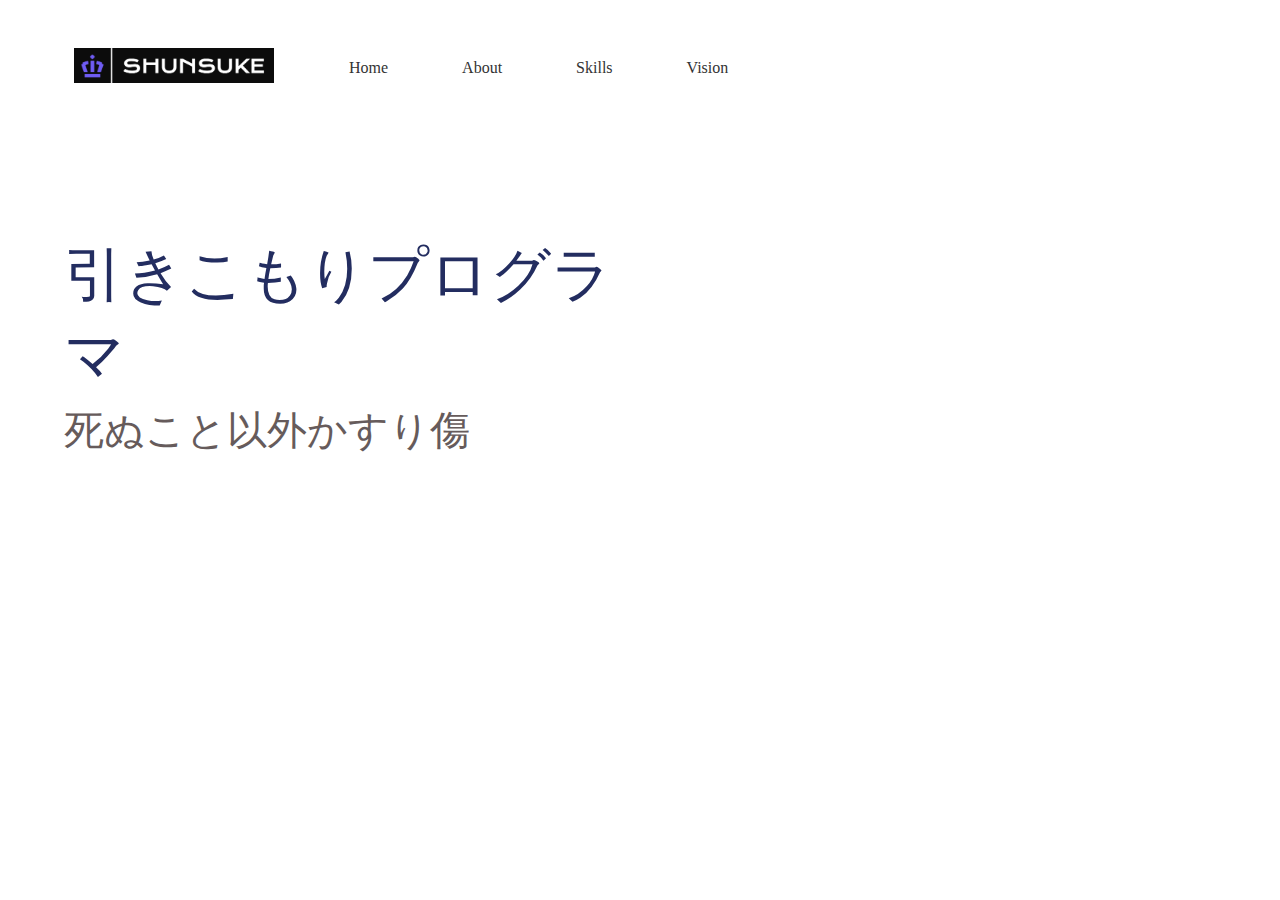
<file: index.html>
<!DOCTYPE html>
<html lang="ja">
  <head>
        <title>Document</title>
        <meta charset="UTF-8">
        <!ー文字化けを防ぐ↑ー>


        <mate name="viewport" content="width=device-width, initial-scale=1.0">
        
        <link rel="stylesheet" href="style.css">

        <div class="container">
            <div class="navbar">
                <a href="index.html"><img src="logo.png" alt="ロゴマーク" class="logo"></a>
                <nav>
                    <ul>
                    <li><a href="index.html">Home</a></li>
                    <li><a href="about.html">About</a></li>
                    <li><a href="skills.html">Skills</a></li>
                    <li><a href="vision.html">Vision</a></li>
                    </ul>
                </nav>　

                <a href="https://www.instagram.com/keizoku_shun"><img src="insta.png"  alt="insta" class="insta"></a>
                <a href="https://twitter.com/Rhyme203"><img src="twitterのコピー.png"  alt="twitter" class="twitter"></a>
                <a href="https://t.co/CRy5xEwJKT?amp=1"><img src="youtubeのコピー.png"  alt="youtube" class="youtube"></a>
                <a href="お問い合わせ.html"><img src="お問い合わせのコピー.png"  alt="お問い合わせ" class="お問い合わせ"></a>

            </div>

            <div class="content">
                <h1>引きこもりプログラマ</h1>
                <p>死ぬこと以外かすり傷</p>

            </div>





        </div>
  </head>
</html>
</file>
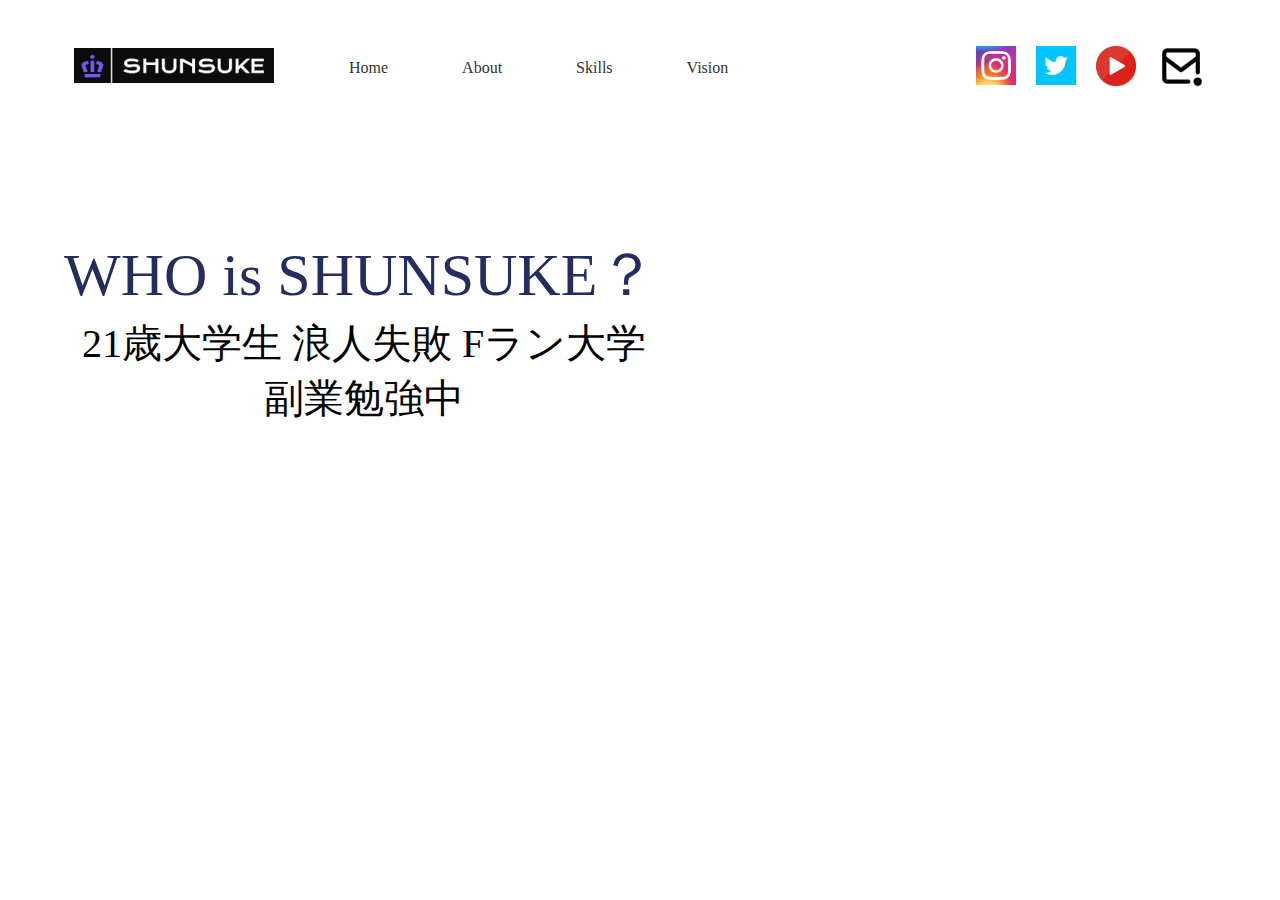
<file: about.html>
<!DOCTYPE html>
<html lang="ja">
  <head>
     <title>Document</title>
     <meta charset="UTF-8">
     <!ー文字化けを防ぐ↑ー>

     <mate name="viewport" content="width=device-width, initial-scale=1.0">
     
     <link rel="stylesheet" href="style.css">

    <div class="about">
        <div class="navbar">
          <a href="index.html"><img src="logo.png" alt="images/ロゴマーク" class="logo"></a>
           <nav>
             <ul>
               <li><a href="index.html">Home</a></li>
               <li><a href="about.html">About</a></li>
               <li><a href="skills.html">Skills</a></li>
               <li><a href="vision.html">Vision</a></li>
             </ul>
           </nav>　

           <a href="https://www.instagram.com/keizoku_shun"><img src="insta.png"  alt="insta" class="insta"></a>
                <a href="https://twitter.com/Rhyme203"><img src="twitterのコピー.png"  alt="twitter" class="twitter"></a>
                <a href="https://t.co/CRy5xEwJKT?amp=1"><img src="youtubeのコピー.png"  alt="youtube" class="youtube"></a>
                <a href="お問い合わせ.html"><img src="お問い合わせのコピー.png"  alt="お問い合わせ" class="お問い合わせ"></a>
           
          

        </div>

        <div class="content">
          <h1>WHO is SHUNSUKE？</h1>
          
          <ul class="demo">
            <li>21歳大学生</li>
            <li>浪人失敗</li>
            <li>Fラン大学</li>
            <li>副業勉強中</li>
          </ul>

       </div>





    </div>
  </head>
</html>
</file>
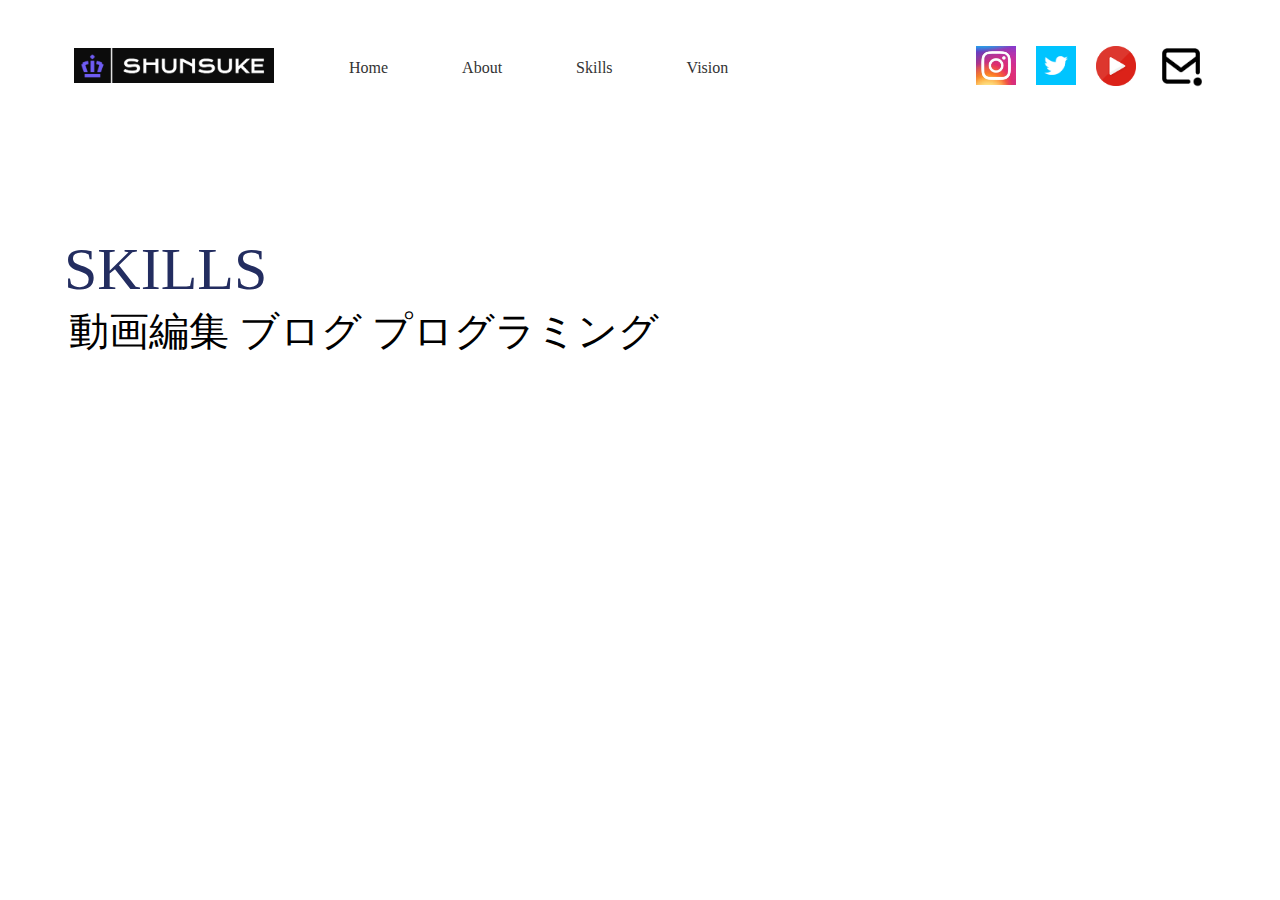
<file: skills.html>
<!DOCTYPE html>
<html lang="ja">
  <head>
     <title>Document</title>
     <meta charset="UTF-8">
     <!ー文字化けを防ぐ↑ー>
     
     <mate name="viewport" content="width=device-width, initial-scale=1.0">

  
     <link rel="stylesheet" href="style.css">

    <div class="skills">
        <div class="navbar">
          <a href="index.html"><img src="logo.png" alt="ロゴマーク" class="logo"></a>
           <nav>
             <ul>
               <li><a href="index.html">Home</a></li>
               <li><a href="about.html">About</a></li>
               <li><a href="skills.html">Skills</a></li>
               <li><a href="vision.html">Vision</a></li>
             </ul>
           </nav>　

           <a href="https://www.instagram.com/keizoku_shun"><img src="insta.png"  alt="insta" class="insta"></a>
                <a href="https://twitter.com/Rhyme203"><img src="twitterのコピー.png"  alt="twitter" class="twitter"></a>
                <a href="https://t.co/CRy5xEwJKT?amp=1"><img src="youtubeのコピー.png"  alt="youtube" class="youtube"></a>
                <a href="お問い合わせ.html"><img src="お問い合わせのコピー.png"  alt="お問い合わせ" class="お問い合わせ"></a>
        </div>

        <div class="content">
        <h1>SKILLS</h1>

        <ul class="demo">
          <li>動画編集</li>
          <li>ブログ</li>
          <li>プログラミング</li>
        </ul>  

     </div>





    </div>
  </head>
</html>
</file>
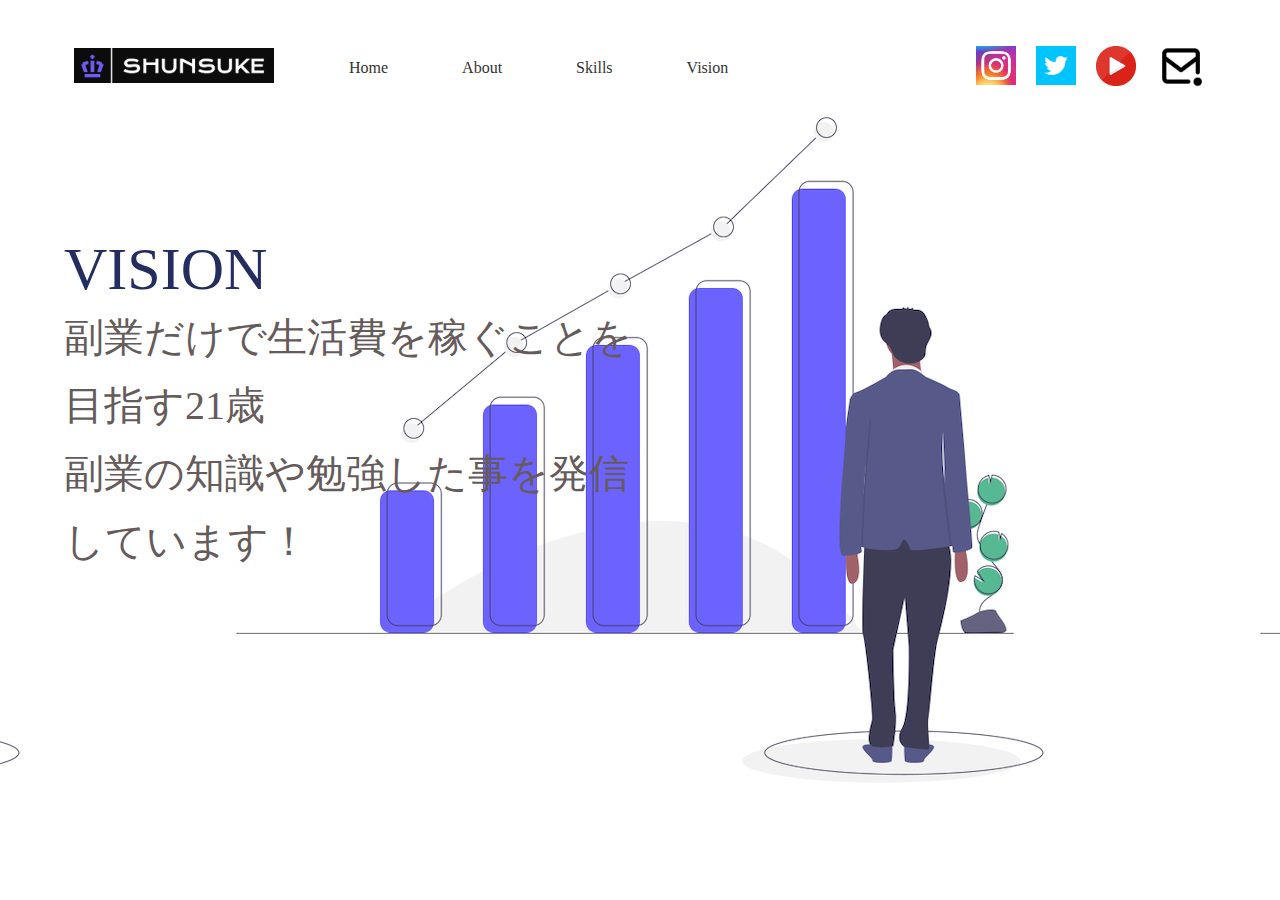
<file: vision.html>
<!DOCTYPE html>
<html lang="ja">
  <head>
      <title>Document</title>
      <meta charset="UTF-8">
      <!ー文字化けを防ぐ↑ー>

      <mate name="viewport" content="width=device-width, initial-scale=1.0"></mate>

      
      <link rel="stylesheet" href="style.css">

      <div class="vision">
          <div class="navbar">
            <a href="index.html"><img src="logo.png" alt="ロゴマーク" class="logo"></a>
            <nav>
              <ul>
                <li><a href="index.html">Home</a></li>
                <li><a href="about.html">About</a></li>
                <li><a href="skills.html">Skills</a></li>
                <li><a href="vision.html">Vision</a></li>
              </ul>
            </nav>　

            <a href="https://www.instagram.com/keizoku_shun"><img src="insta.png"  alt="insta" class="insta"></a>
                <a href="https://twitter.com/Rhyme203"><img src="twitterのコピー.png"  alt="twitter" class="twitter"></a>
                <a href="https://t.co/CRy5xEwJKT?amp=1"><img src="youtubeのコピー.png"  alt="youtube" class="youtube"></a>
                <a href="お問い合わせ.html"><img src="お問い合わせのコピー.png"  alt="お問い合わせ" class="お問い合わせ"></a>
          </div>

          <div class="content">
              <h1>VISION</h1>
              <p>副業だけで生活費を稼ぐことを目指す21歳<br>
                  副業の知識や勉強した事を発信しています！</p>
      
          </div>





      </div>
  </head>
</html>
</file>
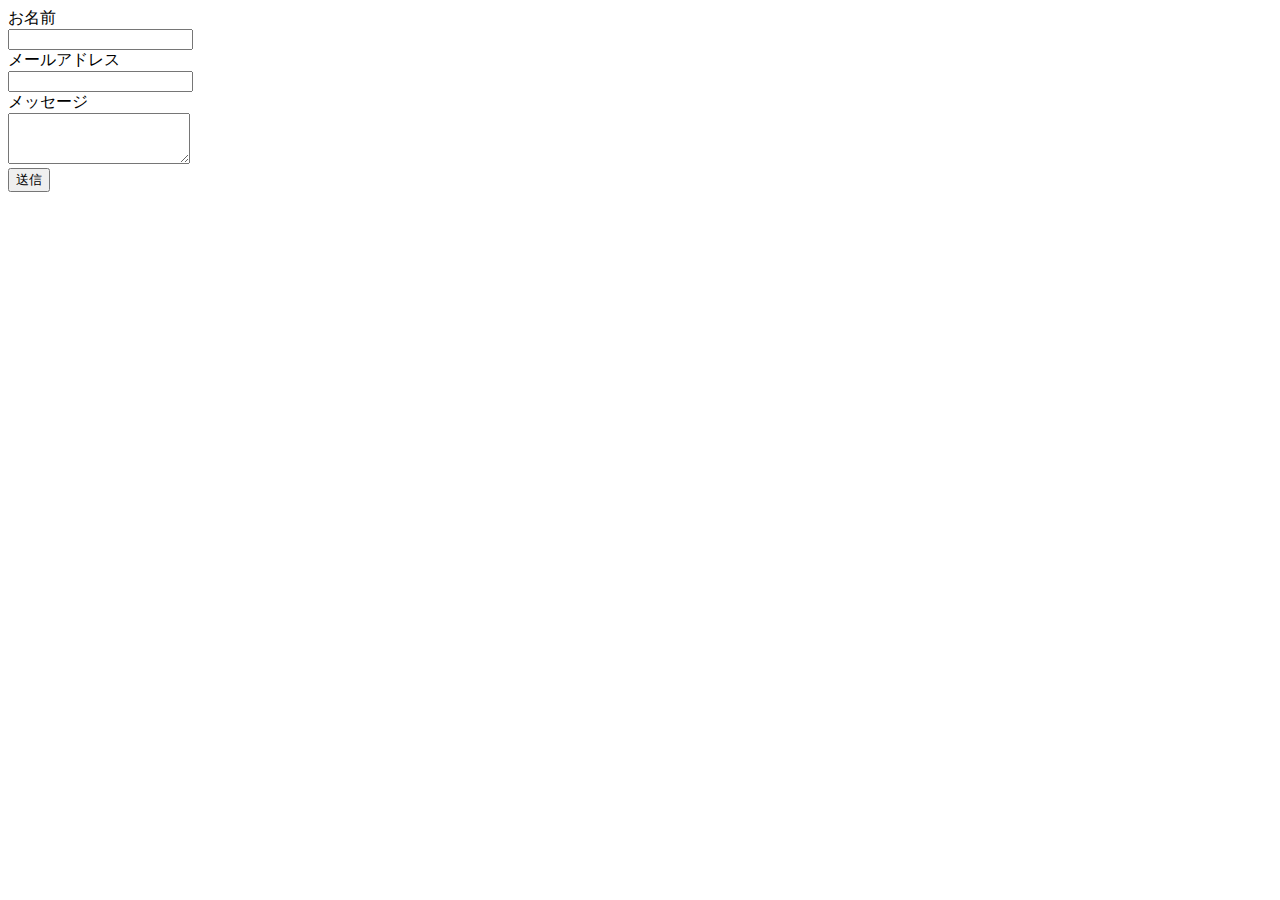
<file: お問い合わせ.html>
<!DOCTYPE html>
<html lang="ja">
<head>
    <meta charset="UTF-8">
    <meta http-equiv="X-UA-Compatible" content="IE=edge">
    <meta name="viewport" content="width=device-width, initial-scale=1.0">
    <title>Document</title>
</head>
<body>
    <div class="container">
        <div class="row">
          <div class="col-md-12">
            <form action="https://api.staticforms.xyz/submit" method="post">
              <input type="hidden" name="accessKey" value="アクセスキー">
              <input type="hidden" name="subject" value="件名">
              <input type="hidden" name="redirectTo" value="絶対パス">
              <div class="form-group row">
                <label for="inputName" class="col-sm-4 col-form-label">お名前</label>
                <div class="col-sm-8">
                  <input type="text" name="name" class="form-control" id="inputName">
                </div>
              </div>
              <div class="form-group row">
                <label for="inputEmail" class="col-sm-4 col-form-label">メールアドレス</label>
                <div class="col-sm-8">
                  <input type="text" name="email" class="form-control" id="inputEmail">
                </div>
              </div>
              <div class="form-group row">
                <label for="inputTextarea" class="col-sm-4 col-form-label">メッセージ</label>
                <div class="col-sm-8">
                  <textarea name="message" rows="3" class="form-control" id="inputTextarea"></textarea>
                </div>
              </div>
              <div class="text-center">
                <button type="submit" class="btn btn-primary mb-2">送信</button>
              </div>
            </form>
          </div>
        </div>
      </div>
    
</body>
</html>
</file>
<file: style.css>
*{
    margin: 0;
    padding: 0;
}

/*PC表示*/
div {
  width: 600px;
}

/*タブレット表示*/
@media (max-width: 1200px) and (min-width: 768px) {
    div{
      width: 400px;
    }
}

/*スマホ表示*/
@media (max-width: 767px) {
   div{
     width: 200px;
   }
}
 
.container{

    height: 100vh;
    width: 100%;
    background-image: url(https://github.com/shunsukeminagi/test7/blob/main/backgroundのコピー.png?raw=true);
    background-position: center;
    background-size: cover;
    width: 1600px;
    padding-left: 5%;
    padding-right: 5%;
    box-sizing: border-box;
    position: relative;
}    

.navbar{
    width: 100%;
    height: 15vh;
    margin: auto;
    display: flex;
    align-items: center;
}
    
.logo{
    width: 200px;
    cursor: pointer;
}

nav{
    flex: 1;
    padding-left: 30px;
}

nav ul li{
    display: inline-block;
    list-style: none;
    margin: 0px 25px;
}

nav ul li a{
    text-decoration: none;
    color: #333;
}

.content h1{
    font-size: 60px;
    font-weight: 100;
    margin-top: 24px;
    color: #232d60;
    margin-top: 100px;
}

.content p{
    font-size: 40px;
    color: #665b5b;
}

.about{

    height: 100vh;
    width: 100%;
    background-image: url(https://github.com/shunsukeminagi/test7/blob/main/浴衣写真のコピー.png?raw=true);
    background-position: center;
    height: 900px;
    padding-left: 5%;
    padding-right: 5%;
    
    box-sizing: border-box;
    position: relative;
}    

.skills{

    height: 100vh;
    width: 100%;
    background-image: url(https://github.com/shunsukeminagi/test7/blob/main/mainのコピー.png?raw=true);
    background-position: center;
    background-size: cover;
    padding-left: 5%;   
    padding-right: 5%;
    box-sizing: border-box;
    position: relative;
}    

.vision{

    height: 100vh;
    width: 100%;
    background-image: url(oのコピー.png);
    background-position: center;
    background-size: 10p;
    padding-left: 5%;
    padding-right: 5%;
    box-sizing: border-box;
    position: relative;
}    

.links:hover {
    opacity: 0.7;
}

a{
    padding: 0 10px;
    background-image: linear-gradient(to right, rgba(0, 0, 0, 0) 50%, rgb(49, 170, 226) 50%);
    background-position: 0 0;
    background-size: 200% auto;
    transition: .3s;
  }
  
  a:hover{
    background-position: -100% 0;
    color: #fff;
  }

  p{
      line-height: 1.7;
  }

  .demo{
    text-align: center;
    font-size: 40px;
  }
  .demo li{
    display: inline;
  }
 
  .insta{
    width: 40px;
    cursor: pointer;

  }

  .twitter{
    width: 40px;
    cursor: pointer;

  }

  .youtube{
    width: 40px;
    cursor: pointer;

  }

  .お問い合わせ{
    width: 50px;
    cursor: pointer;
  }

  .col-md-12{
    size: 500;
    text-align: center;
  }
</file>
